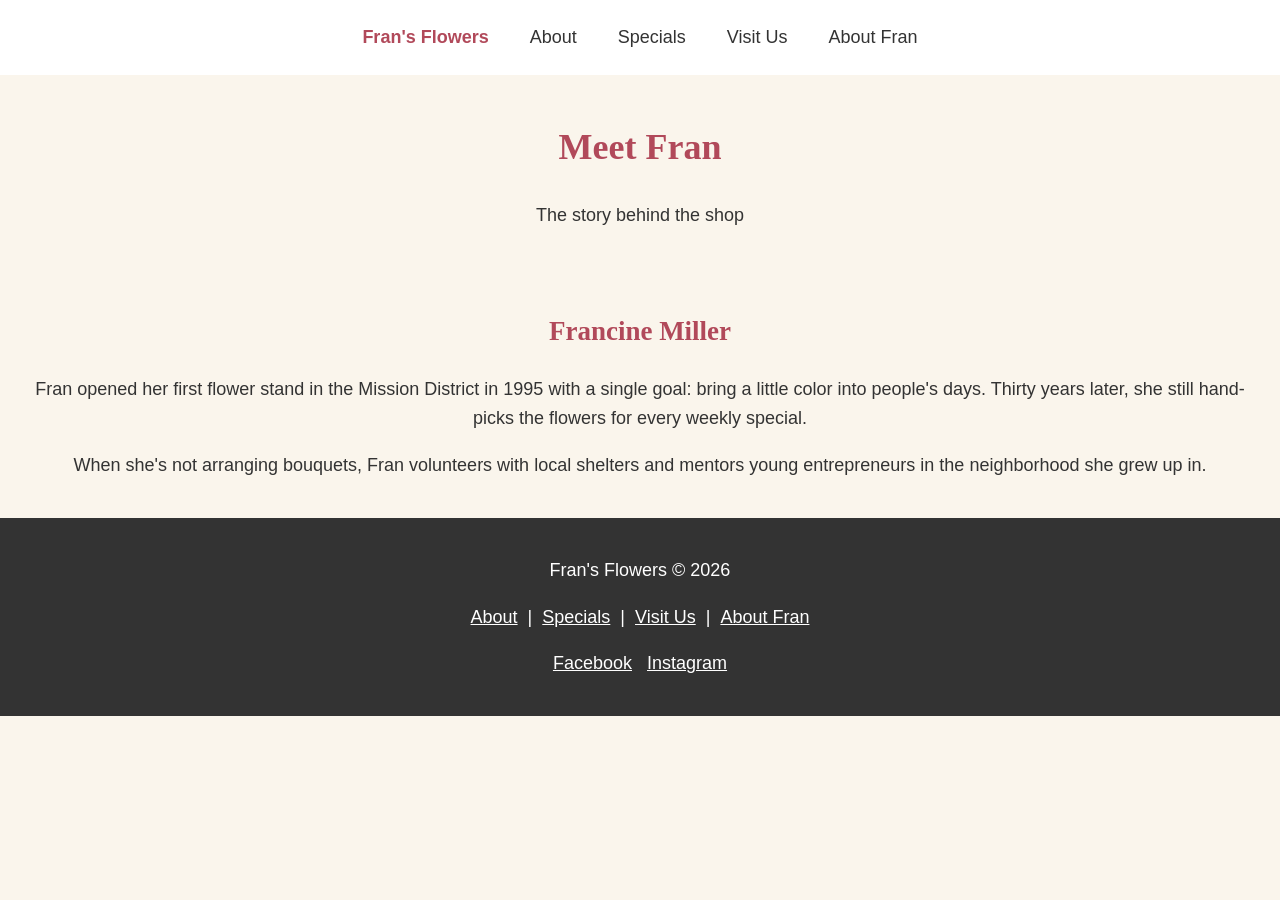
<file: about.html>
<!DOCTYPE html>
<html lang="en">
<head>
<meta charset="UTF-8">
<meta name="viewport" content="width=device-width, initial-scale=1.0">
<title>About Fran - Fran's Flowers</title>
<link rel="stylesheet" href="style.css">
</head>
<body>

<a href="#main" class="skip-link">Skip to main content</a>

<nav>
  <a href="index.html" class="logo">Fran's Flowers</a>
  <a href="index.html#about">About</a>
  <a href="index.html#specials">Specials</a>
  <a href="index.html#visit">Visit Us</a>
  <a href="about.html">About Fran</a>
</nav>

<header id="main">
  <h1>Meet Fran</h1>
  <p>The story behind the shop</p>
</header>

<section>
  <h2>Francine Miller</h2>
  <p>Fran opened her first flower stand in the Mission District in 1995 with a single goal: bring a little color into people's days. Thirty years later, she still hand-picks the flowers for every weekly special.</p>
  <p>When she's not arranging bouquets, Fran volunteers with local shelters and mentors young entrepreneurs in the neighborhood she grew up in.</p>
</section>

<footer>
  <p>Fran's Flowers &copy; 2026</p>
  <a href="index.html#about">About</a> | <a href="index.html#specials">Specials</a> | <a href="index.html#visit">Visit Us</a> | <a href="about.html">About Fran</a>
  <p>
    <a href="#">Facebook</a>
    <a href="#">Instagram</a>
  </p>
</footer>

</body>
</html>
</file>
<file: style.css>
* { box-sizing: border-box; }

body {
  font-family: Arial, sans-serif;
  background-color: #faf5ec;
  color: #333;
  margin: 0;
  text-align: center;
  font-size: 18px;
  line-height: 1.6;
}

h1, h2, h3 {
  font-family: Georgia, serif;
  color: #b1495a;
}

a:focus, button:focus {
  outline: 3px solid #b1495a;
  outline-offset: 2px;
}

.skip-link {
  position: absolute;
  left: -9999px;
  top: 0;
  background: #b1495a;
  color: white;
  padding: 10px;
  z-index: 100;
}

.skip-link:focus {
  left: 10px;
}

nav {
  background-color: white;
  padding: 15px;
}

nav a {
  margin: 0 10px;
  padding: 8px;
  text-decoration: none;
  color: #333;
  display: inline-block;
}

.logo {
  font-weight: bold;
  color: #b1495a;
}

header {
  padding: 20px;
}

header img {
  width: 90%;
  max-width: 700px;
  border-radius: 8px;
}

section {
  padding: 20px;
}

.card {
  background-color: white;
  display: inline-block;
  padding: 15px;
  margin: 10px;
  width: 200px;
  border-radius: 8px;
  vertical-align: top;
}

.seasonal-img {
  width: 250px;
  border-radius: 8px;
}

footer {
  background-color: #333;
  color: white;
  padding: 20px;
}

footer a {
  color: white;
  margin: 0 5px;
}

@media (max-width: 600px) {
  .card {
    width: 90%;
    display: block;
    margin: 10px auto;
  }
}
</file>
